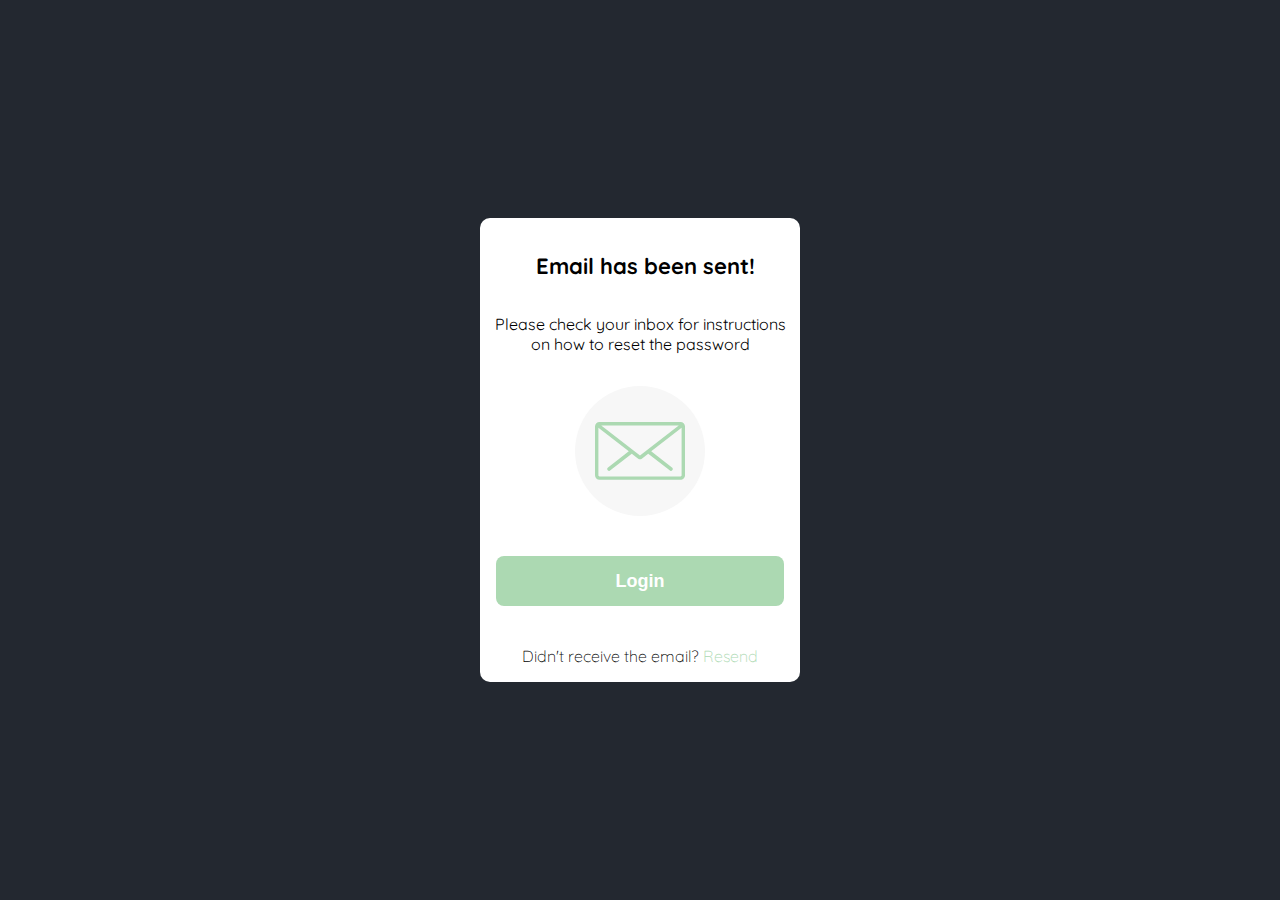
<file: email.html>
<!DOCTYPE html>
<html lang="en">
<head>
  <meta charset="UTF-8">
  <meta http-equiv="X-UA-Compatible" content="IE=edge">
  <meta name="viewport" content="width=device-width, initial-scale=1.0">
  <title>Email Sent</title>
  <style>
@import url('https://fonts.googleapis.com/css2?family=Quicksand:wght@300;500;700&display=swap');
			
    :root{
          --white: #ffffff;
        --black: #000000;
            --very-light-pink: #c7c7c7;
            --hospital-green: #acd9b2;
            --dark: #232830;
            --text-input-field: #f7f7f7;
            --sm: 16px;
            --md: 18px;
            --lg: 22px;
        
        }
        body{
            margin: 0;
            font-family: 'Quicksand', sans-serif;
            
        }
        .login{
          width: 100%;
          height: 100vh;
					display: grid;
					place-items: center;
					background-color: var(--dark);
					
			}
			.form-container{
					display: grid;
					grid-template-rows: auto 1fr auto;
					width: 320px;
					background-color: white;
					border-radius: 10px;
			}
			.logo{
					width: 150px;
					margin: 24px 4px 8px 4px;
					justify-self: center;
					display: none;
			}
			.title{
					font-size: var(--lg);
					margin: 34px 0px 34px 10px;
					text-align: center;
					
			}
			.subtitle{
					color: var(--black);
					font-size: var(--sm);
					font-weight: 400;
					margin-top: 0;
					place-self: center;
					margin-bottom: 32px;
					margin-left: 14px;
					margin-right: 14px;
          text-align: center;
			}
      .email-image{
        width: 130px;
        height: 130px;
        border-radius: 50%;
        background-color: var(--text-input-field);
        justify-self: center;
        display: flex;
        align-items: center;
        justify-content: center;
      }
			.primary-button{
					background-color: var(--hospital-green);
					color: var(--white);
					border: none;
					width: 90%;
					height: 50px;
					border-radius: 8px;
					text-align: center;
					font-size: var(--md);
					font-weight: bold;
					padding: 8px;
					cursor: pointer;
					place-self: center;
			}
			.login-button{
					margin: 40px 6px 24px 6px;
			}
      .resend{
        font-size: var(--sm);
        text-align: center;
        font-weight: 300;
      }
      .resend a{
        text-decoration: none;
        color: var(--hospital-green);
      }
			
			@media (max-width: 640px){
					.logo{
							display: block;
					}
			}
					
    </style>
</head>
<body>
  <div class="login">
    <div class="form-container">
      <img src="./Platzi_YardSale_Logos/logo_yard_sale.svg" alt="logo" class="logo">
      <h1 class="title">Email has been sent!</h1>
      <p class="subtitle">Please check your inbox for
       instructions on how to reset the password</p>
      <div class="email-image">
        <img src="./Platzi_YardSale_Icons/email.svg"
         alt="mail" class="email">
      </div>
     <button class="primary-button login-button">Login</button>
     <p class="resend">
      <span>Didn't receive the email?</span> <a href="/">Resend</a> </p>
    </div>
  </div>
</body>
</html>
</file>
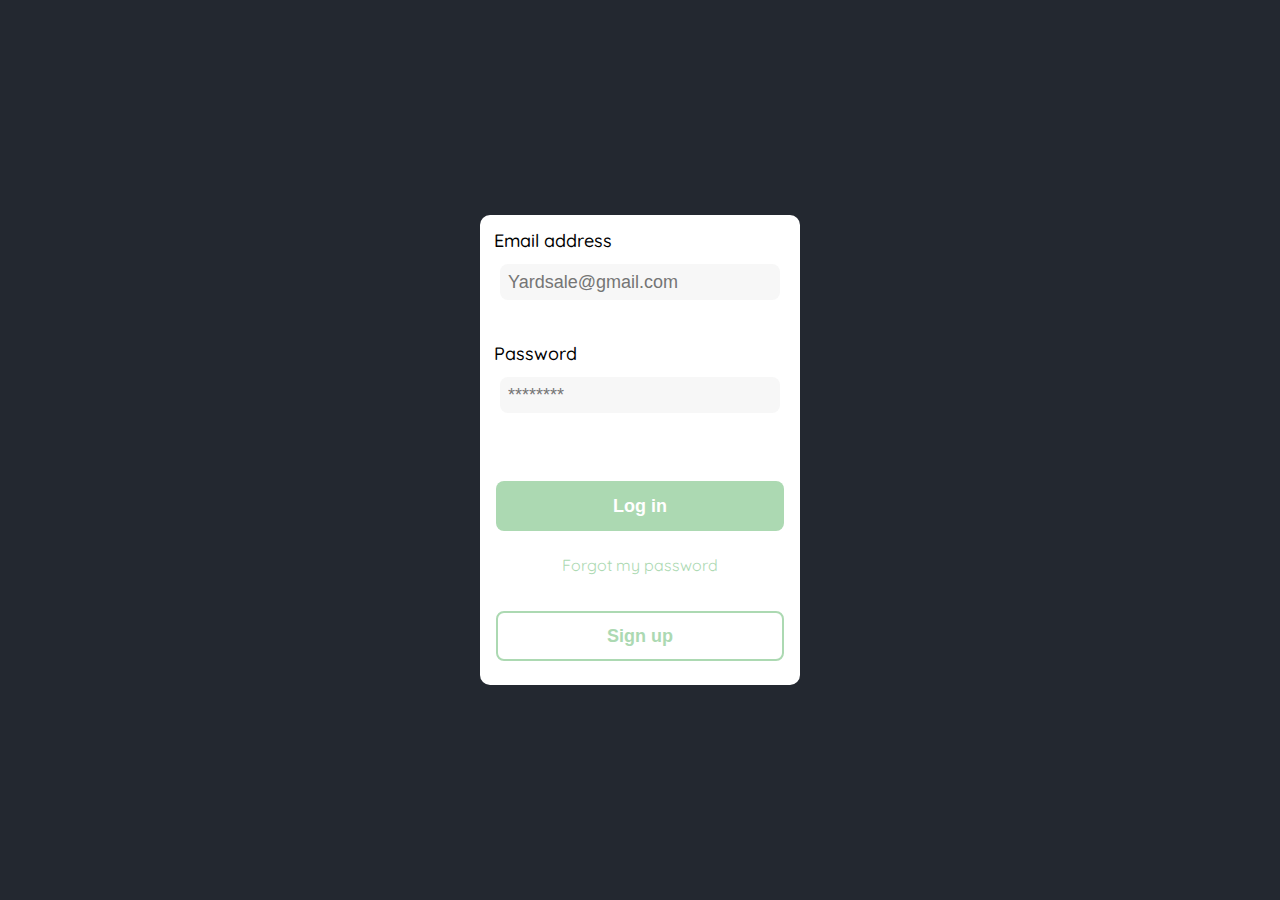
<file: login.html>
<!DOCTYPE html>
<html lang="en">
<head>
  <meta charset="UTF-8">
  <meta http-equiv="X-UA-Compatible" content="IE=edge">
  <meta name="viewport" content="width=device-width, initial-scale=1.0">
  <title>Document</title>
  <style>
    @import url('https://fonts.googleapis.com/css2?family=Quicksand:wght@300;500;700&display=swap');
			
      :root{
            --white: #ffffff;
          --black: #000000;
              --very-light-pink: #c7c7c7;
              --hospital-green: #acd9b2;
              --dark: #232830;
              --text-input-field: #f7f7f7;
              --sm: 16px;
              --md: 18px;
              --lg: 22px;
          
          }
    body{
              margin: 0;
              font-family: 'Quicksand', sans-serif;
              
    }
          .login{
            width: 100%;
            height: 100vh;
            display: grid;
            place-items: center;
            background-color: var(--dark);
            
        }
        .form-container{
            display: grid;
            grid-template-rows: auto 1fr auto;
            width: 320px;
            background-color: white;
            border-radius: 10px;
        }
        .logo{
            width: 150px;
            margin: 24px 4px 24px 4px;
            justify-self: center;
            display: none;
        }
        .form{
          display: flex;
          flex-direction: column;
        }
        .label{
          font-size: var(--md);
          font-weight: 500;
          margin-top: 14px;
          margin-bottom: 12px;
					margin-left: 14px;
        }
        .input{
					background-color: var(--text-input-field);
					border: none;
					border-radius: 8px;
					height: 20px;
					font-size: var(--md);
					padding: 8px;
					margin-bottom: 28px;
					margin-left: 20px;
					margin-right: 20px;}
        .primary-button{
            background-color: var(--hospital-green);
            color: var(--white);
            border: none;
            width: 90%;
            height: 50px;
            border-radius: 8px;
            text-align: center;
            font-size: var(--md);
            font-weight: bold;
            padding: 8px;
            cursor: pointer;
            place-self: center;
        }
        .login-button{
            margin: 40px 6px 24px 6px;
        }
        .secondary-button{
          border-color: var(--hospital-green);
          border-style: solid;
          background-color: var(--white);
          color: var(--hospital-green);
          width: 90%;
          height: 50px;
          border-radius: 8px;
          text-align: center;
          font-size: var(--md);
          font-weight: bold;
          padding: 8px;
          cursor: pointer;
          place-self: center;
          margin: 20px 6px 24px 6px;
          

        }
        .forgot{
          text-decoration: none;
          color: var(--hospital-green);
          margin-bottom: 16px;
          place-self: center;
        }
        @media (max-width: 640px){
            .logo{
                display: block;
            }
            .secondary-button{
              margin-top: 80px;
            }
        }
  </style>
</head>
<body>
  <div class="login">
		<div class="form-container">
			<img src="./Platzi_YardSale_Logos/logo_yard_sale.svg" alt="logo" class="logo">
			<form action="/" class="form">
			  <label for="email" class="label">Email address</label>
			  <input type="email" id="email" placeholder="Yardsale@gmail.com" class="input input-email">
			  <label for="password" class="label"> Password</label>
			  <input type="password" id="password" placeholder="********" class="input input-password">
			  <input type="submit" value="Log in" class="primary-button login-button">	
			</form>
      <a href="/" class="forgot">Forgot my password</a>
      <button class="secondary-button signup-button"">Sign up</button>
		</div>
  </div>
</body>
</html>
</file>
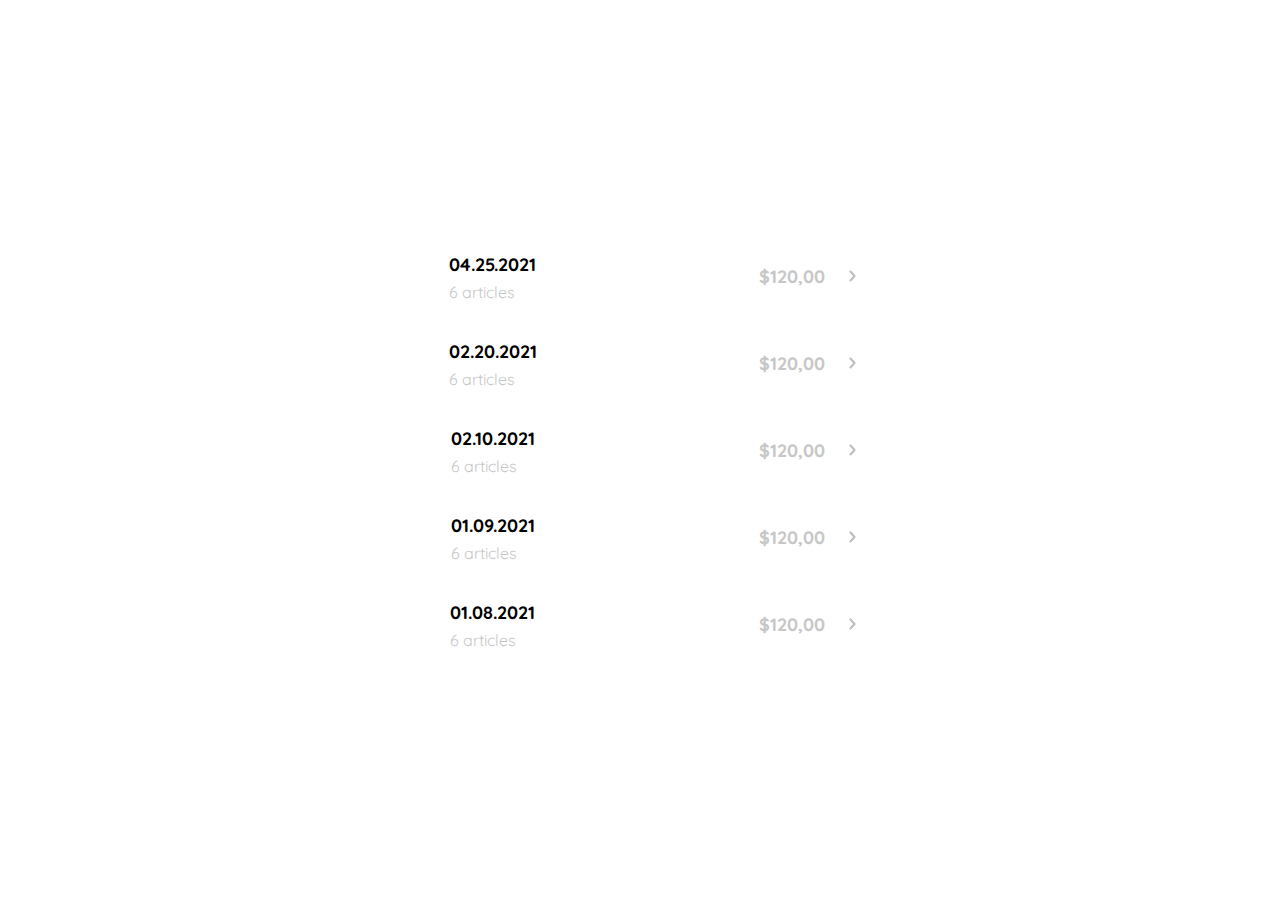
<file: my-orders-2.html>
<!DOCTYPE html>
<html lang="en">
<head>
  <meta charset="UTF-8">
  <meta http-equiv="X-UA-Compatible" content="IE=edge">
  <meta name="viewport" content="width=device-width, initial-scale=1.0">
  <title>Document</title>
  <style>
    @import url('https://fonts.googleapis.com/css2?family=Quicksand:wght@300;500;700&display=swap');
      
    :root{
      --white: #ffffff;
      --black: #000000;
      --very-light-pink: #c7c7c7;
      --hospital-green: #acd9b2;
      --dark: #232830;
      --text-input-field: #f7f7f7;
      --sm: 16px;
      --md: 18px;
      --lg: 22px;
          }
    body{
      margin: 0;
      font-family: 'Quicksand', sans-serif;
    }
    .my-orders{
      width: 100%;
      display: grid;
      place-content: center;
      
    }
    .orders-container{
      display: grid;
      place-content: center;
      width: 100%;
      height: 100vh;
      margin-left: 12px;
      margin-right: 10px;
    }
    .title{
      font-size: var(--lg);
      font-weight: bold;
      display: none;
    }
    .order{
      display: grid;
      grid-template-columns:  1fr 3fr auto;
      place-items: center;
      gap: 24px;

    }
    .order p:nth-child(2){
      justify-self: end;
      align-self: center;
      font-size: var(--md);
      font-weight: bold;
      color: var(--very-light-pink);
    }
    .order p span{
      display: block;
      padding-top: 4px;
      padding-bottom: 2px;
    }
    .order p span:nth-child(1){
      font-size: var(--md);
      font-weight: bold;
    }
    .order p span:nth-child(2){
      font-size: var(--sm);
      font-size: 300;
      color: var(--very-light-pink);
    }
    @media (max-width: 640px){
      .title{
        display: block;
      }
    }
  </style>
</head>
<body>
  <div class="my-orders">
    <div class="orders-container">
      <h1 class="title">My orders</h1>
      <div class="order">
        <p>
          <span>04.25.2021</span>
          <span>6 articles</span>
        </p>
        <p>$120,00</p>
        <img src="./Platzi_YardSale_Icons/flechita.svg" alt="arrow">
      </div>
      
      <div class="order">
        <p>
          <span>02.20.2021</span>
          <span>6 articles</span>
        </p>
        <p>$120,00</p>
        <img src="./Platzi_YardSale_Icons/flechita.svg" alt="arrow">
      </div>

      <div class="order">
        <p>
          <span>02.10.2021</span>
          <span>6 articles</span>
        </p>
        <p>$120,00</p>
        <img src="./Platzi_YardSale_Icons/flechita.svg" alt="arrow">
      </div>

      <div class="order">
        <p>
          <span>01.09.2021</span>
          <span>6 articles</span>
        </p>
        <p>$120,00</p>
        <img src="./Platzi_YardSale_Icons/flechita.svg" alt="arrow">
      </div>

      <div class="order">
        <p>
          <span>01.08.2021</span>
          <span>6 articles</span>
        </p>
        <p>$120,00</p>
        <img src="./Platzi_YardSale_Icons/flechita.svg" alt="arrow">
      </div> 
    </div>
  </div>
</body>
</html>
</file>
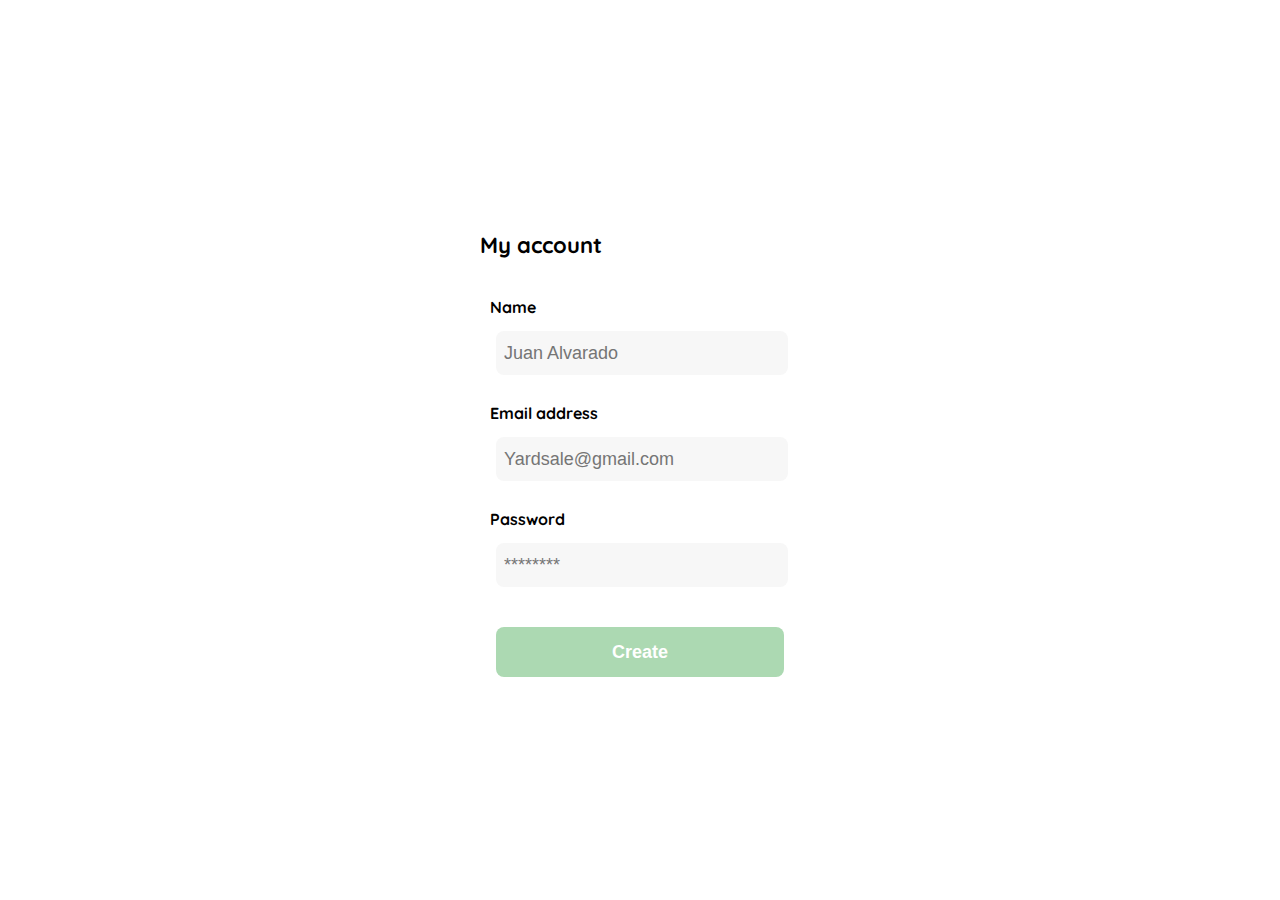
<file: myaccount_create.html>
<!DOCTYPE html>
<html lang="en">
<head>
  <meta charset="UTF-8">
  <meta http-equiv="X-UA-Compatible" content="IE=edge">
  <meta name="viewport" content="width=device-width, initial-scale=1.0">
  <title>Document</title>
<style>
  @import url('https://fonts.googleapis.com/css2?family=Quicksand:wght@300;500;700&display=swap');
  
  :root{
      --white: #ffffff;
      --black: #000000;
      --very-light-pink: #c7c7c7;
      --hospital-green: #acd9b2;
      --dark: #232830;
      --text-input-field: #f7f7f7;
      --sm: 16px;
      --md: 18px;
      --lg: 22px;
  
  }
  body{
      margin: 0;
      font-family: 'Quicksand', sans-serif;
      
  }
  .myaccount{
      width: 100%;
      height: 100vh;
      display: grid;
      place-items: center;
      background-color: var(--white);    
  }
  .form-container{
      display: grid;
      grid-template-rows: auto 1fr auto;
      width: 320px;
      background-color: white;

  }
  .title{
      font-size: var(--lg);
      margin: 28px 0px 38px 0px;
      text-align: start;
      
  }
  .form{
      display: flex;
      flex-direction: column;
  
  }
  .label{
      font-size: var(--sm);
      font-weight: bold;
      margin-bottom: 14px;
      margin-left: 10px;
      
  }
  .input{
      background-color: var(--text-input-field);
      border: none;
      border-radius: 8px;
      height: 28px;
      font-size: var(--md);
      padding: 8px;
      margin-bottom: 28px;
      margin-left: 16px;
      margin-right: 12px;
  }
  .primary-button{
    border: none;
    background-color: var(--hospital-green);
    color: var(--white);
    width: 90%;
    height: 50px;
    border-radius: 8px;
    text-align: center;
    font-size: var(--md);
    font-weight: bold;
    padding: 8px;
    cursor: pointer;
    place-self: center;
    margin: 20px 6px 24px 6px;
    

        }
  .create-button{
      margin: 12px 6px 20px 6px;
  }
  
  @media (max-width: 640px){
      .myaccount{
        place-items: start center;
      }
      .create-button{
        margin-top: 184px;
      }
  }
      
  </style>
</head>
<body>
  <div class="myaccount">
    <div class="form-container">
      <h1 class="title">My account</h1>
      <form action="/" class="form">
        <label for="name" class="label">Name </label>
        <input type="text" id="name" placeholder="Juan Alvarado" class="input input-name">
        <label for="email" class="label">Email address</label>
        <input type="email" id="email" placeholder="Yardsale@gmail.com" class="input input-email">
        <label for="password" class="label"> Password</label>
        <input type="password" id="password" placeholder="********" class="input input-password">	
      </form>
      <button class="primary-button create-button"">Create</button>
    </div>
</body>
</html>
</file>
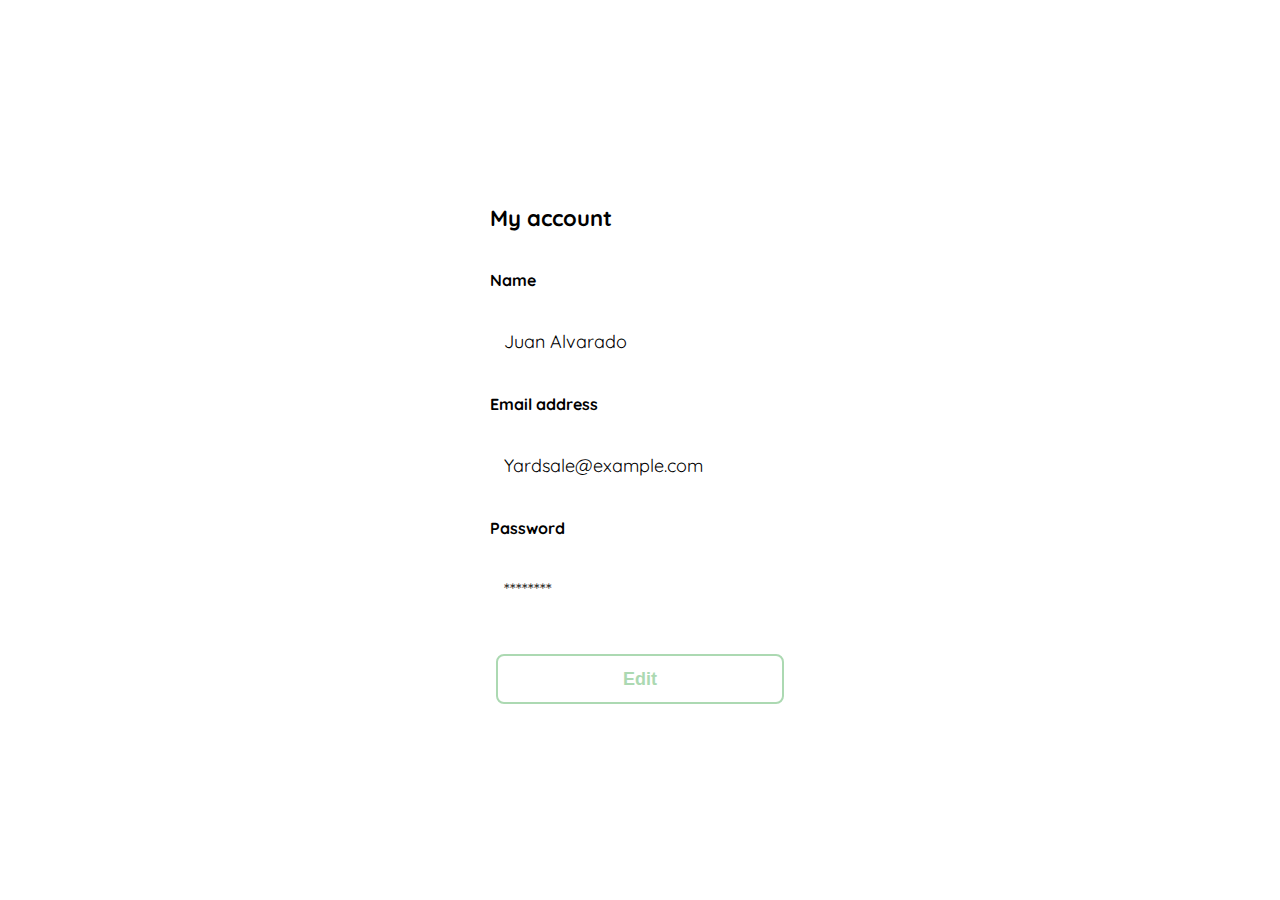
<file: myaccount_edit.html>
<!DOCTYPE html>
<html lang="en">
<head>
  <meta charset="UTF-8">
  <meta http-equiv="X-UA-Compatible" content="IE=edge">
  <meta name="viewport" content="width=device-width, initial-scale=1.0">
  <title>Document</title>
<style>
  @import url('https://fonts.googleapis.com/css2?family=Quicksand:wght@300;500;700&display=swap');
  
  :root{
      --white: #ffffff;
      --black: #000000;
      --very-light-pink: #c7c7c7;
      --hospital-green: #acd9b2;
      --dark: #232830;
      --text-input-field: #f7f7f7;
      --sm: 16px;
      --md: 18px;
      --lg: 22px;
  
  }
  body{
      margin: 0;
      font-family: 'Quicksand', sans-serif;
      
  }
  .myaccount{
      width: 100%;
      height: 100vh;
      display: grid;
      place-items: center;
      background-color: var(--white);    
  }
  .form-container{
      display: grid;
      grid-template-rows: auto 1fr auto;
      width: 320px;
      background-color: white;

  }
  .title{
      font-size: var(--lg);
      margin: 28px 0px 38px 10px;
      text-align: start;
      
  }
  .form{
      display: flex;
      flex-direction: column;
  
  }
  .label{
      font-size: var(--sm);
      font-weight: bold;
      margin-bottom: 14px;
      margin-left: 10px;
      
  }
  .value{
      border: none;
      border-radius: 8px;
      height: 28px;
      font-size: var(--md);
      padding: 8px;
      margin-bottom: 28px;
      margin-left: 16px;
      margin-right: 12px;
  }
  .secondary-button{
      border-color: var(--hospital-green);
      border-style: solid;
      background-color: var(--white);
      color: var(--hospital-green);
      width: 90%;
      height: 50px;
      border-radius: 8px;
      text-align: center;
      font-size: var(--md);
      font-weight: bold;
      padding: 8px;
      cursor: pointer;
      place-self: center;
      margin: 20px 6px 24px 6px;
      

        }
  .edit-button{
      margin: 12px 6px 20px 6px;
  }
  
  @media (max-width: 640px){
      .myaccount{
        place-items: start center;
      }
      .edit-button{
        margin-top: 26vh;
      }
  }
      
  </style>
</head>
<body>
  <div class="myaccount">
    <div class="form-container">
      <h1 class="title">My account</h1>
      <form action="/" class="form">
        <label for="name" class="label">Name </label>
        <p class="value">Juan Alvarado</p>
        <label for="email" class="label">Email address</label>
        <p class="value">Yardsale@example.com</p>
        <label for="password" class="label"> Password</label>
        <p class="value">********</p>	
      </form>
      <button class="secondary-button edit-button"">Edit</button>
    </div>
</body>
</html>
</file>
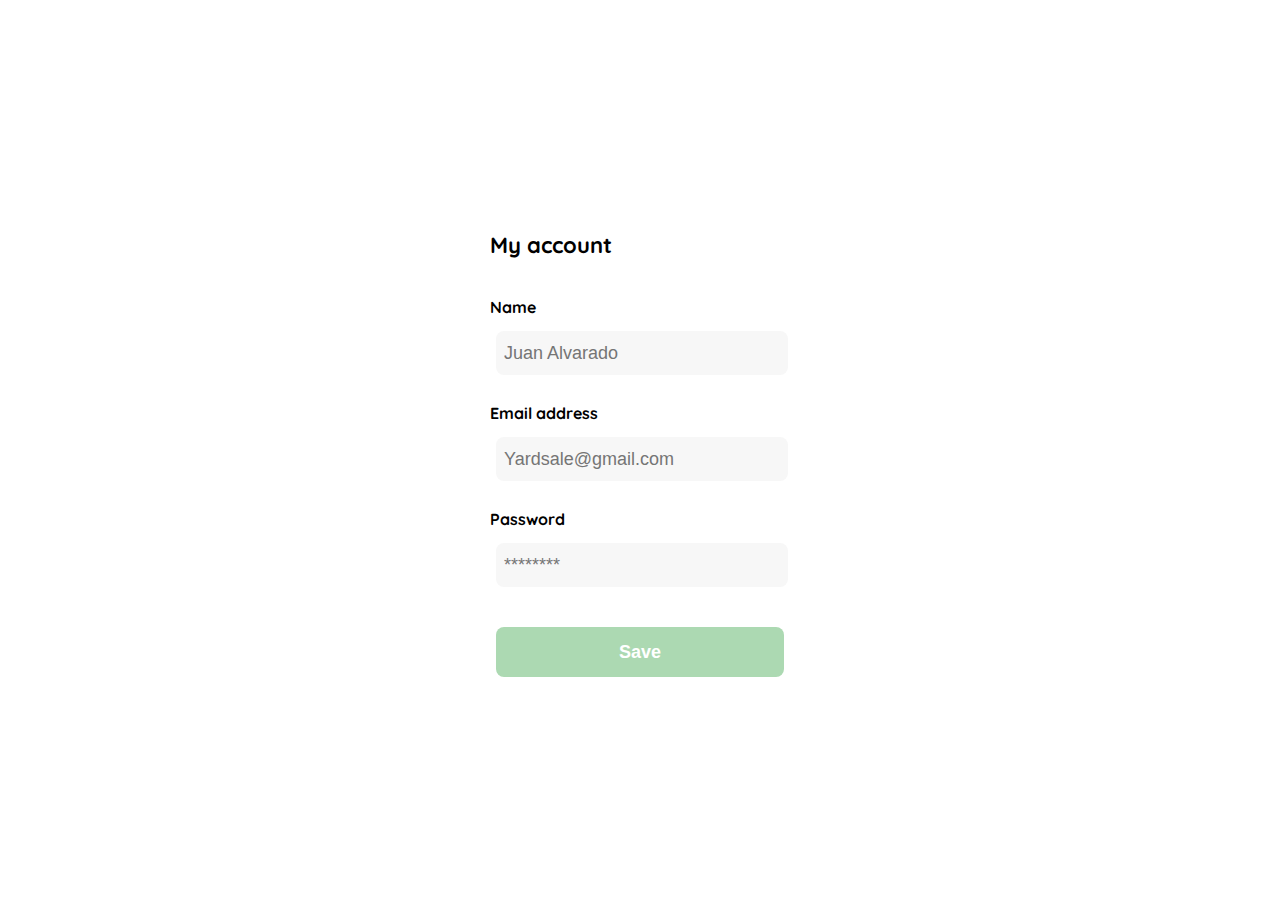
<file: myaccount_save.html>
<!DOCTYPE html>
<html lang="en">
<head>
  <meta charset="UTF-8">
  <meta http-equiv="X-UA-Compatible" content="IE=edge">
  <meta name="viewport" content="width=device-width, initial-scale=1.0">
  <title>Document</title>
<style>
  @import url('https://fonts.googleapis.com/css2?family=Quicksand:wght@300;500;700&display=swap');
  
  :root{
      --white: #ffffff;
      --black: #000000;
      --very-light-pink: #c7c7c7;
      --hospital-green: #acd9b2;
      --dark: #232830;
      --text-input-field: #f7f7f7;
      --sm: 16px;
      --md: 18px;
      --lg: 22px;
  
  }
  body{
      margin: 0;
      font-family: 'Quicksand', sans-serif;
      
  }
  .myaccount{
      width: 100%;
      height: 100vh;
      display: grid;
      place-items: center;
      background-color: var(--white);    
  }
  .form-container{
      display: grid;
      grid-template-rows: auto 1fr auto;
      width: 320px;
      background-color: white;

  }
  .title{
      font-size: var(--lg);
      margin: 28px 0px 38px 10px;
      text-align: start;
      
  }
  .form{
      display: flex;
      flex-direction: column;
  
  }
  .label{
      font-size: var(--sm);
      font-weight: bold;
      margin-bottom: 14px;
      margin-left: 10px;
      
  }
  .input{
      background-color: var(--text-input-field);
      border: none;
      border-radius: 8px;
      height: 28px;
      font-size: var(--md);
      padding: 8px;
      margin-bottom: 28px;
      margin-left: 16px;
      margin-right: 12px;
  }
  .primary-button{
    border: none;
    background-color: var(--hospital-green);
    color: var(--white);
    width: 90%;
    height: 50px;
    border-radius: 8px;
    text-align: center;
    font-size: var(--md);
    font-weight: bold;
    padding: 8px;
    cursor: pointer;
    place-self: center;
    margin: 20px 6px 24px 6px;
    

        }
  .save-button{
      margin: 12px 6px 20px 6px;
  }
  
  @media (max-width: 640px){
      .myaccount{
        place-items: start center;
      }
      .save-button{
        margin-top: 184px;
      }
  }
      
  </style>
</head>
<body>
  <div class="myaccount">
    <div class="form-container">
      <h1 class="title">My account</h1>
      <form action="/" class="form">
        <label for="name" class="label">Name </label>
        <input type="text" id="name" placeholder="Juan Alvarado" class="input input-name">
        <label for="email" class="label">Email address</label>
        <input type="email" id="email" placeholder="Yardsale@gmail.com" class="input input-email">
        <label for="password" class="label"> Password</label>
        <input type="password" id="password" placeholder="********" class="input input-password">	
      </form>
      <button class="primary-button save-button"">Save</button>
    </div>
</body>
</html>
</file>
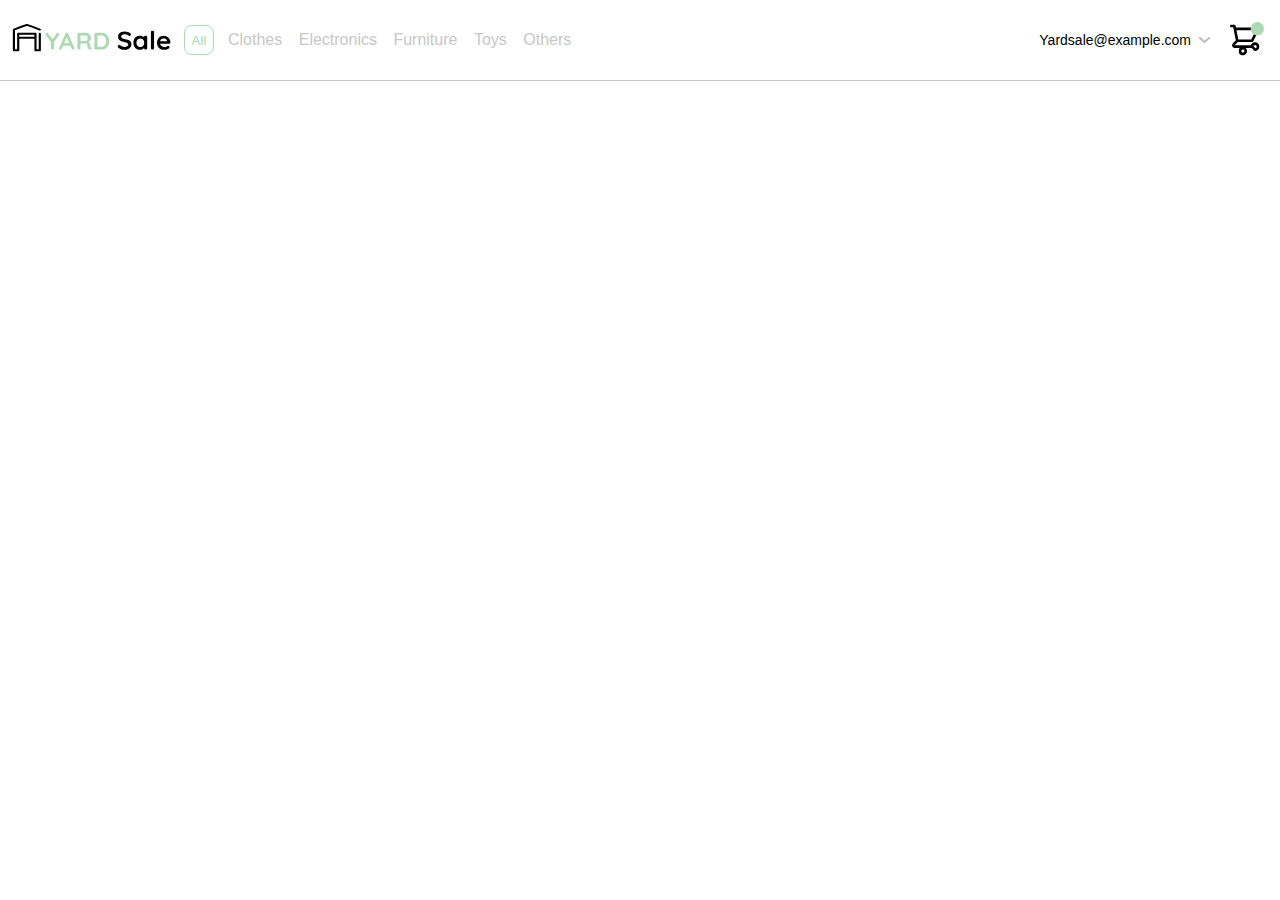
<file: navbar.html>
<!DOCTYPE html>
<html lang="en">
<head>
  <meta charset="UTF-8">
  <meta http-equiv="X-UA-Compatible" content="IE=edge">
  <meta name="viewport" content="width=device-width, initial-scale=1.0">
  <title>Document</title>
  <style>
    :root{
      --white: #ffffff;
      --black: #000000;
      --very-light-pink: #c7c7c7;
      --hospital-green: #acd9b2;
      --dark: #232830;
      --text-input-field: #f7f7f7;
      --sm: 16px;
      --md: 18px;
      --lg: 22px;
          }
    body{
      margin: 0;
      font-family: 'Quicksand', sans-serif;}
    nav{
      width: 100%;
      height: 80px;
      display: flex;
      justify-content: space-between;
      align-items: center;
      border-bottom: 1px solid var(--very-light-pink);
    }
    a{
    text-decoration: none;
    }
    nav > img{
      display: none;
      margin-left: 14px;
    }
    .navbar-left{
      display: flex;
      align-items: center;
    }
    .navbar-left img{
      margin: 4px 4px 4px 12px;
      width: 160px;
    }
    .navbar-left button{
      background-color: var(--white);
      border: 1px solid var(--hospital-green);
      color: var(--hospital-green);
      border-radius: 8px;
      width: 30px;
      height: 30px;
      margin-left: 8px;
      margin-right: 4px;
    }
    .navbar-left ul{
      list-style: none;
      display: inline-block;
      padding: 0;
      margin-left: 4px;
    }
    .navbar-left ul li{
      display: inline-block;
      padding: 6px;
    }
    .navbar-left ul li a{
      color: var(--very-light-pink);
      font-weight: 500;
    font-size: var(--sm);}
    .navbar-right{
      display: flex;
      align-items: center;
    }
    .navbar-right .email{
      color: var(--black);
      font-weight: 100;
      font-size: 14px;
      margin-right: 10px;
    }
    .navbar-right .arrow{
      transform: rotate(90deg);
      margin-right: 14px;
    }
    .navbar-right .shopping-cart{
      margin-right: 14px;
      margin-left: 4px;
      width: 40px;
      height: 40px;
    }
    @media (max-width: 830px){
      nav > img{
        display: inline-block;
      }
      .navbar-left button{
        display: none;
      }
      .navbar-left ul{
        display: none;
      }
      .navbar-right .email{
        display: none;
      }
      .navbar-right .arrow{
        display: none;
      }
    }
</style>
<body>
  <nav>
    <img src="./Platzi_YardSale_Icons/icon_menu.svg" alt="icon-menu" class="icon-menu">
    <div class="navbar-left">
      <img src="./Platzi_YardSale_Logos/logo_yard_sale.svg" alt="Logo" class="logo">
      <button class="primary-button">All</button>
      <ul class="menu-list">
        <li><a href="/">Clothes</a></li>
        <li><a href="/">Electronics</a></li>
        <li><a href="/">Furniture</a></li>
        <li><a href="/">Toys</a></li>
        <li><a href="/">Others</a></li>
      </ul>
    </div>
    <div class="navbar-right">
      <a href="/" class="email">Yardsale@example.com</a>
      <img src="./Platzi_YardSale_Icons/flechita.svg" alt="arrow" class="arrow">
      <img src="./Platzi_YardSale_Icons/icon_shopping_cart_notification.svg" class="shopping-cart" alt="Shooping Cart">
    </div>
  </nav>
</body>
</file>
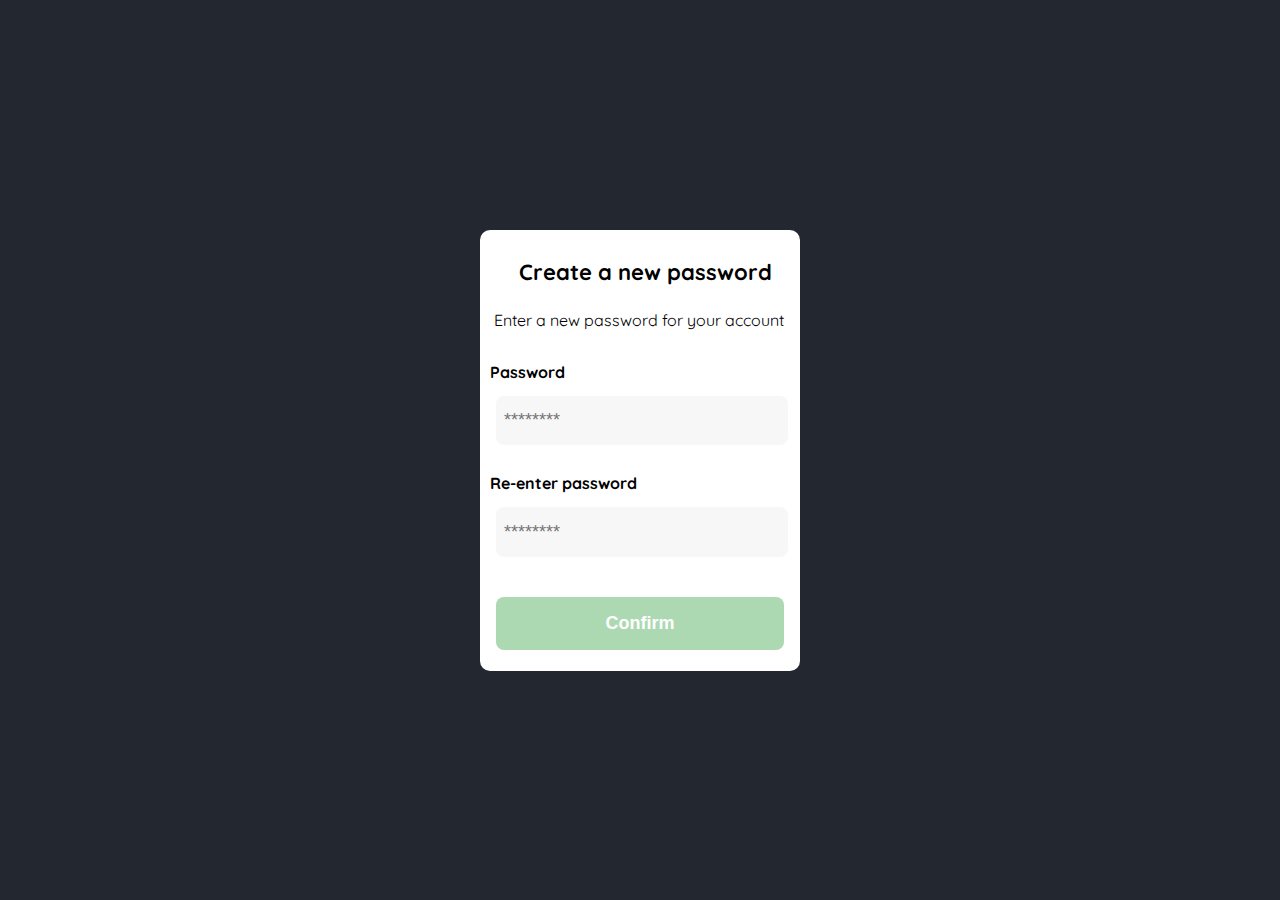
<file: password.html>
<!DOCTYPE html>
<html lang="en">
<head>
    <meta charset="UTF-8">
    <meta http-equiv="X-UA-Compatible" content="IE=edge">
    <meta name="viewport" content="width=device-width, initial-scale=1.0">
    <title>Document</title>
		<style>
			@import url('https://fonts.googleapis.com/css2?family=Quicksand:wght@300;500;700&display=swap');
			
			:root{
					--white: #ffffff;
					--black: #000000;
					--very-light-pink: #c7c7c7;
					--hospital-green: #acd9b2;
					--dark: #232830;
					--text-input-field: #f7f7f7;
					--sm: 16px;
					--md: 18px;
					--lg: 22px;
			
			}
			body{
					margin: 0;
					font-family: 'Quicksand', sans-serif;
					
			}
			.login{
					width: 100%;
					height: 100vh;
					display: grid;
					place-items: center;
					background-color: var(--dark);
					
			}
			.form-container{
					
					display: grid;
					grid-template-rows: auto 1fr auto;
					width: 320px;
					background-color: white;
					border-radius: 10px;
			}
			.logo{
					width: 150px;
					margin: 18px 4px 40px 4px;
					justify-self: center;
					display: none;
			}
			.title{
					font-size: var(--lg);
					margin: 28px 0px 24px 10px;
					text-align: center;
					
			}
			.subtitle{
					color: var(--black);
					font-size: var(--sm);
					font-weight: 400;
					margin-top: 0;
					place-self: center;
					margin-bottom: 32px;
					margin-left: 10px;
					margin-right: 12px;
			}
			.form{
					display: flex;
					flex-direction: column;
			
			}
			.label{
					font-size: var(--sm);
					font-weight: bold;
					margin-bottom: 14px;
					margin-left: 10px;
					
			}
			.input{
					background-color: var(--text-input-field);
					border: none;
					border-radius: 8px;
					height: 42px;
					font-size: var(--md);
					padding: 8px;
					margin-bottom: 28px;
					margin-left: 16px;
					margin-right: 12px;
			}
			.primary-button{
					background-color: var(--hospital-green);
					color: var(--white);
					border: none;
					width: 90%;
					height: 20%;
					border-radius: 8px;
					text-align: center;
					font-size: var(--md);
					font-weight: bold;
					padding: 8px;
					cursor: pointer;
					place-self: center;
			}
			.login-button{
					margin: 12px 6px 20px 6px;
			}
			
			@media (max-width: 640px){
					.logo{
							display: block;
					}
			}
					
			</style>
</head>
<body>
	<div class="login">
		<div class="form-container">
			<img src="./Platzi_YardSale_Logos/logo_yard_sale.svg" alt="logo" class="logo">
			<h1 class="title">Create a new password</h1>
			<p class="subtitle">Enter a new password for your account</p>
			<form action="/" class="form">
			<label for="password" class="label">Password</label>
			<input type="password" id="password" placeholder="********" class="input input-password">
			<label for="newpassword" class="label"> Re-enter password</label>
			<input type="password" id="newpassword" placeholder="********" class="input input-newpassword">
			<input type="submit" value="Confirm" class="primary-button login-button">	
			</form>
		</div>
	</div>
</body>
</body>
</html>
</file>
